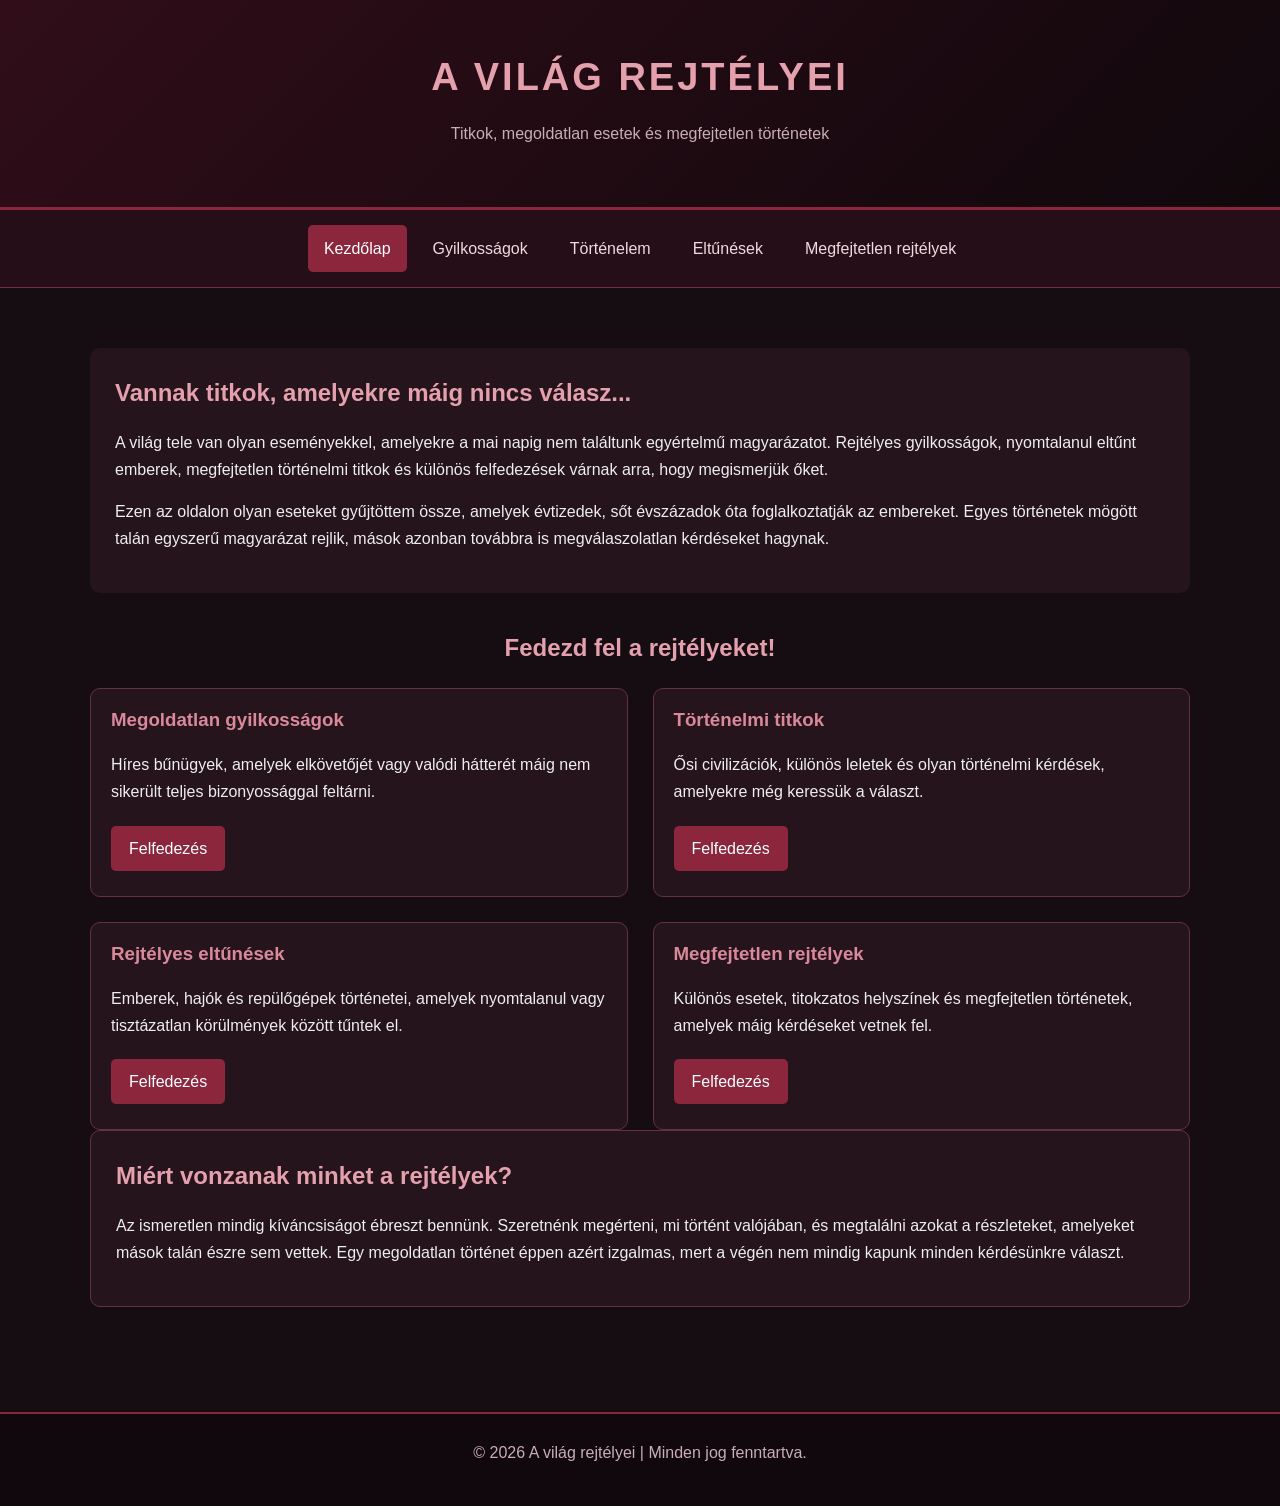
<file: index.html>
<html>
<head>
    <meta charset="UTF-8">
    <meta name="viewport" content="width=device-width, initial-scale=1.0">
    <title>A világ rejtélyei</title>
    <link rel="stylesheet" href="style.css">
</head>
<body>

<header class="fejlec">
    <h1>A VILÁG REJTÉLYEI</h1>
    <p class="alcim">Titkok, megoldatlan esetek és megfejtetlen történetek</p>
</header>

<nav>
    <a href="index.html" class="aktiv">Kezdőlap</a>
    <a href="gyilkossagok.html">Gyilkosságok</a>
    <a href="tortenelmi.html">Történelem</a>
    <a href="eltunesek.html">Eltűnések</a>
    <a href="kedvelok.html">Megfejtetlen rejtélyek</a>
</nav>

<main>
    <section class="bemutato">
        <div class="bemutato-szoveg">
            <h2>Vannak titkok, amelyekre máig nincs válasz...</h2>

            <p>
                A világ tele van olyan eseményekkel, amelyekre a mai napig
                nem találtunk egyértelmű magyarázatot. Rejtélyes gyilkosságok,
                nyomtalanul eltűnt emberek, megfejtetlen történelmi titkok
                és különös felfedezések várnak arra, hogy megismerjük őket.
            </p>

            <p>
                Ezen az oldalon olyan eseteket gyűjtöttem össze, amelyek
                évtizedek, sőt évszázadok óta foglalkoztatják az embereket.
                Egyes történetek mögött talán egyszerű magyarázat rejlik,
                mások azonban továbbra is megválaszolatlan kérdéseket hagynak.
            </p>
        </div>
    </section>

    <h2 class="kozepre">Fedezd fel a rejtélyeket!</h2>

    <section class="kartya-tarolo">

        <article class="kartya">
            <h3>Megoldatlan gyilkosságok</h3>
            <p>
                Híres bűnügyek, amelyek elkövetőjét vagy valódi hátterét
                máig nem sikerült teljes bizonyossággal feltárni.
            </p>
            <a href="gyilkossagok.html" class="gomb">Felfedezés</a>
        </article>

        <article class="kartya">
            <h3>Történelmi titkok</h3>
            <p>
                Ősi civilizációk, különös leletek és olyan történelmi
                kérdések, amelyekre még keressük a választ.
            </p>
            <a href="tortenelmi.html" class="gomb">Felfedezés</a>
        </article>

        <article class="kartya">
            <h3>Rejtélyes eltűnések</h3>
            <p>
                Emberek, hajók és repülőgépek történetei, amelyek
                nyomtalanul vagy tisztázatlan körülmények között tűntek el.
            </p>
            <a href="eltunesek.html" class="gomb">Felfedezés</a>
        </article>

        <article class="kartya">
            <h3>Megfejtetlen rejtélyek</h3>
            <p>
                Különös esetek, titokzatos helyszínek és megfejtetlen
                történetek, amelyek máig kérdéseket vetnek fel.
            </p>
            <a href="kedvelok.html" class="gomb">Felfedezés</a>
        </article>

    </section>

    <section class="kiemelt">
        <h2>Miért vonzanak minket a rejtélyek?</h2>
        <p>
            Az ismeretlen mindig kíváncsiságot ébreszt bennünk.
            Szeretnénk megérteni, mi történt valójában, és megtalálni
            azokat a részleteket, amelyeket mások talán észre sem vettek.
            Egy megoldatlan történet éppen azért izgalmas, mert a végén
            nem mindig kapunk minden kérdésünkre választ.
        </p>
    </section>
</main>

<footer>
    <p>© 2026 A világ rejtélyei | Minden jog fenntartva.</p>
</footer>

</body>
</html>
</file>
<file: style.css>
* {
    margin: 0;
    padding: 0;
    box-sizing: border-box;
}

body {
    background-color: #160d12;
    color: #eeeeee;
    font-family: Arial, Helvetica, sans-serif;
    line-height: 1.7;
}

/* FEJLÉC */

.fejlec {
    background: linear-gradient(135deg, #300d19, #10080c);
    text-align: center;
    padding: 45px 20px;
    border-bottom: 3px solid #8c263d;
}

.fejlec h1 {
    color: #e4a0ad;
    font-size: 38px;
    letter-spacing: 3px;
}

.alcim {
    color: #c9aeb5;
    font-size: 16px;
    margin-top: 10px;
}

/* NAVIGÁCIÓ */

nav {
    background-color: #260e18;
    display: flex;
    justify-content: center;
    flex-wrap: wrap;
    padding: 15px;
    gap: 10px;
    border-bottom: 1px solid #713044;
}

nav a {
    color: #f1d9df;
    text-decoration: none;
    padding: 10px 16px;
    border-radius: 5px;
    transition: 0.3s;
}

nav a:hover,
nav a.aktiv {
    background-color: #8c263d;
    color: white;
}

/* FŐ TARTALOM */

main {
    max-width: 1150px;
    margin: 35px auto;
    padding: 25px;
}

h2 {
    color: #e4a0ad;
    margin-bottom: 15px;
}

h3 {
    color: #d9899a;
    margin-bottom: 10px;
}

p {
    margin-bottom: 15px;
}

.kozepre {
    text-align: center;
    margin: 35px 0 20px;
}

.bevezeto,
.kiemelt {
    background-color: #25141c;
    border: 1px solid #643044;
    border-radius: 10px;
    padding: 25px;
    margin-bottom: 30px;
}

/* KEZDŐLAP BEMUTATKOZÓ RÉSZ */

.bemutato {
    display: flex;
    align-items: center;
    gap: 30px;
    background-color: #25141c;
    padding: 25px;
    border-radius: 10px;
    margin-bottom: 35px;
}

.bemutato-szoveg {
    flex: 1;
}

.bemutato img {
    width: 42%;
    height: 300px;
    object-fit: cover;
    border-radius: 8px;
}

/* KÁRTYÁK */

.kartya-tarolo {
    display: grid;
    grid-template-columns: repeat(2, 1fr);
    gap: 25px;
}

.kartya {
    background-color: #25141c;
    border: 1px solid #643044;
    border-radius: 10px;
    overflow: hidden;
    padding-bottom: 20px;
    transition: 0.3s;
}

.kartya:hover {
    transform: translateY(-5px);
    border-color: #d9899a;
}

.kartya img {
    width: 100%;
    height: 220px;
    object-fit: cover;
}

.kartya h3,
.kartya p {
    margin: 15px 20px;
}

.gomb {
    display: inline-block;
    margin: 5px 20px;
    background-color: #8c263d;
    color: white;
    text-decoration: none;
    padding: 9px 18px;
    border-radius: 5px;
}

.gomb:hover {
    background-color: #b34761;
}

/* TÖRTÉNETEK */

.tortenet {
    display: flex;
    align-items: center;
    gap: 25px;
    background-color: #25141c;
    border: 1px solid #643044;
    border-radius: 10px;
    padding: 20px;
    margin-bottom: 25px;
}

.tortenet img {
    width: 280px;
    height: 190px;
    object-fit: cover;
    border-radius: 7px;
}

.tortenet div {
    flex: 1;
}

/* TÁBLÁZAT */

table {
    width: 100%;
    border-collapse: collapse;
    margin-top: 20px;
}

th,
td {
    border: 1px solid #8c5263;
    padding: 13px;
    text-align: left;
}

th {
    background-color: #632236;
    color: white;
}

tr:nth-child(even) {
    background-color: #321b25;
}

/* LISTÁK */

ul,
ol {
    padding-left: 30px;
    margin: 15px 0;
}

/* IDÉZET */

blockquote {
    background-color: #351823;
    border-left: 5px solid #c65b76;
    padding: 20px;
    margin: 20px 0;
    font-size: 19px;
    font-style: italic;
    color: #f2c5ce;
}

/* HÁROM AJTÓ */

.ajto-tarolo {
    display: grid;
    grid-template-columns: repeat(3, 1fr);
    gap: 20px;
    margin: 30px 0;
}

.ajto {
    background-color: #25141c;
    border: 1px solid #643044;
    border-radius: 10px;
    padding: 15px;
    text-align: center;
}

.ajto img {
    width: 100%;
    height: 220px;
    object-fit: cover;
    border-radius: 7px;
    margin-bottom: 15px;
}

button {
    background-color: #8c263d;
    color: white;
    border: none;
    padding: 11px 22px;
    margin-top: 10px;
    border-radius: 5px;
    cursor: pointer;
    font-size: 15px;
}

button:hover {
    background-color: #b34761;
}

/* EREDMÉNY */

.eredmeny {
    background-color: #351823;
    border: 1px solid #a64a63;
    border-radius: 10px;
    padding: 25px;
    margin-top: 30px;
    text-align: center;
}

#valasz {
    font-size: 18px;
    color: #f2c5ce;
}

/* LÁBLÉC */

footer {
    background-color: #10080c;
    border-top: 2px solid #8c263d;
    color: #c9aeb5;
    text-align: center;
    padding: 25px;
    margin-top: 50px;
}

/* MOBILNÉZET */

@media (max-width: 750px) {

    .bemutato,
    .tortenet {
        flex-direction: column;
    }

    .bemutato img,
    .tortenet img {
        width: 100%;
    }

    .kartya-tarolo {
        grid-template-columns: 1fr;
    }

    .ajto-tarolo {
        grid-template-columns: 1fr;
    }

    .fejlec h1 {
        font-size: 27px;
    }

    main {
        padding: 15px;
    }
}
</file>
